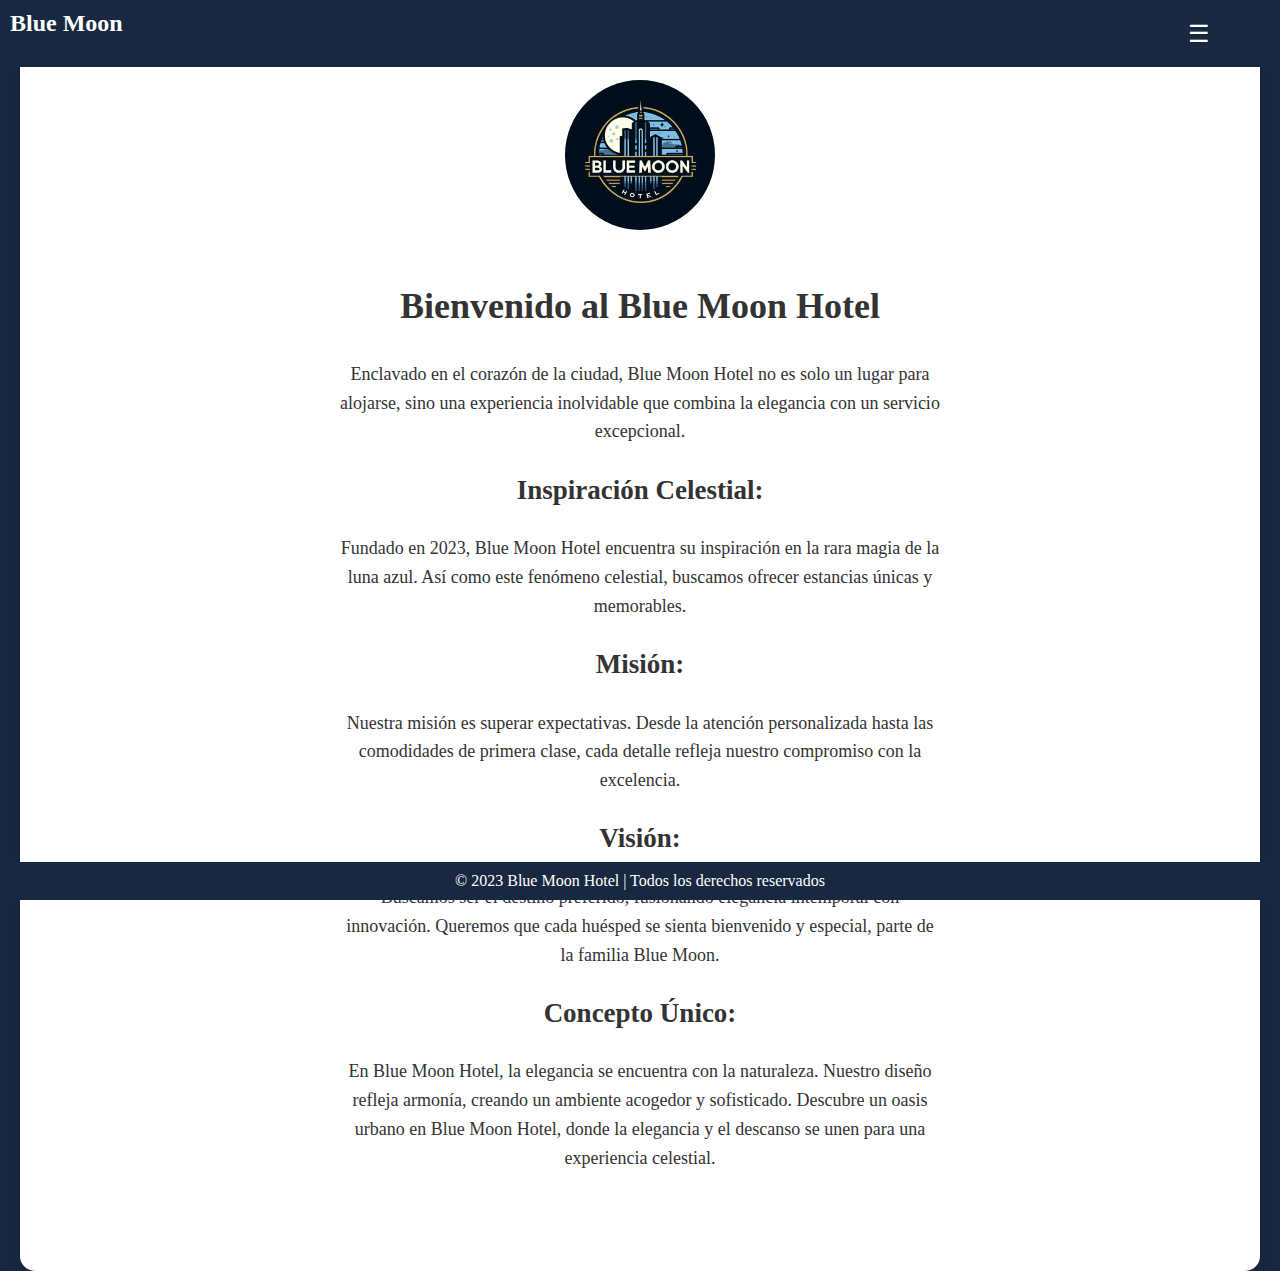
<file: login/info.html>
<!DOCTYPE html>
<html lang="es">
<head>
    <meta charset="UTF-8">
    <meta name="viewport" content="width=device-width, initial-scale=1.0">
    <link rel="stylesheet" href="CSS/info.css">
    <link rel="icon" type="image/png" sizes="16x16" href="favicon/favicon-16x16.png">
    <title>Acerca De Nosotros</title>
</head>
<body>
    <header class="fixed-header">
        <div class="logo">Blue Moon</div>
        <div class="menu-icon" id="menu-icon">&#9776;</div>
        <nav class="menu" id="menu">
            <ul>
                <li><a href="index.html">Inicio</a></li>
                <li><a href="reserva.html">Reservación</a></li>
                <li><a href="info.html">Acerca De Nosotros</a></li>
            </ul>
        </nav>
    </header>

    <main>

  <!-- Sección de descripción -->
  <div class="description-section">
    <img src="img/Logo.jpg" alt="Logo del hotel" class="logo">
    <div class="description">
        <h1>Bienvenido al Blue Moon Hotel</h1>
      <p>Enclavado en el corazón de la ciudad, Blue Moon Hotel no es solo un lugar para alojarse, sino una experiencia inolvidable que combina la elegancia con un servicio excepcional.

        <h2>Inspiración Celestial:</h2> 
        Fundado en 2023, Blue Moon Hotel encuentra su inspiración en la rara magia de la luna azul. Así como este fenómeno celestial, buscamos ofrecer estancias únicas y memorables.
        
       <h2>Misión:</h2> 
        Nuestra misión es superar expectativas. Desde la atención personalizada hasta las comodidades de primera clase, cada detalle refleja nuestro compromiso con la excelencia.
        
       <h2>Visión:</h2> 
        Buscamos ser el destino preferido, fusionando elegancia intemporal con innovación. Queremos que cada huésped se sienta bienvenido y especial, parte de la familia Blue Moon.
        
        <h2>Concepto Único:</h2>
        En Blue Moon Hotel, la elegancia se encuentra con la naturaleza. Nuestro diseño refleja armonía, creando un ambiente acogedor y sofisticado.
        
        Descubre un oasis urbano en Blue Moon Hotel, donde la elegancia y el descanso se unen para una experiencia celestial.</p>
    </div>
  </div>
        
    </main>

      <!-- Footer -->
  <footer>
    © 2023 Blue Moon Hotel | Todos los derechos reservados
  </footer>

    <script src="js/info.js"></script>

</body>
</html>
</file>
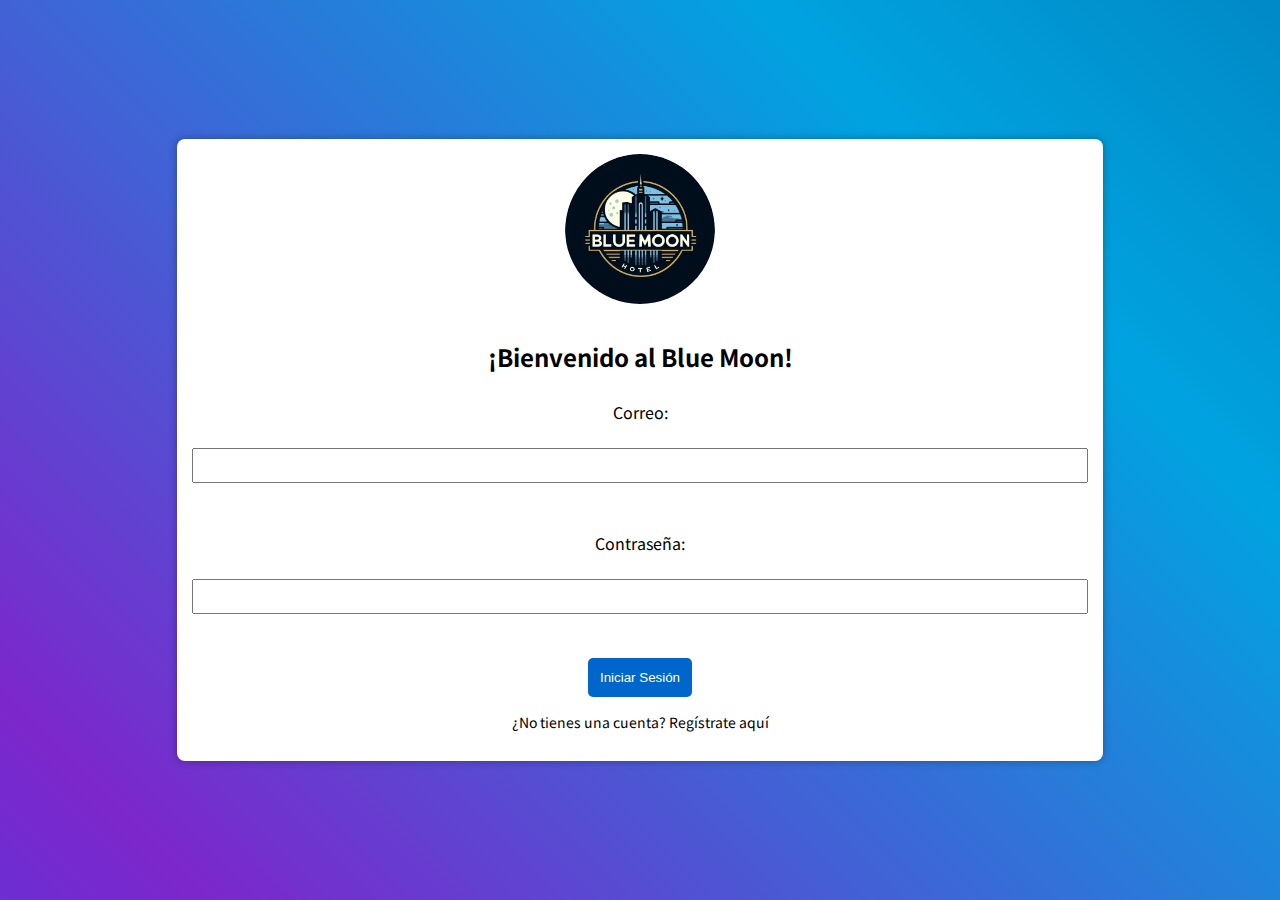
<file: login/login.html>
<!DOCTYPE html>
<html lang="es">
<head>
    <meta charset="UTF-8">
    <meta name="viewport" content="width=device-width, initial-scale=1.0">
    <title>Inicia sesión</title>
    <link rel="icon" type="image/png" sizes="16x16" href="favicon/favicon-16x16.png">
    <link rel="preconnect" href="https://fonts.googleapis.com">
    <link rel="preconnect" href="https://fonts.gstatic.com" crossorigin>
    <link href="https://fonts.googleapis.com/css2?family=Noto+Sans+JP:wght@900&display=swap" rel="stylesheet">
    <style>
        body {
            font-family: 'Noto Sans JP', sans-serif;
            text-align: center;
            margin: 0;
            padding: 0;
            background: linear-gradient(45deg, #0071A4, #0C58F3, #7c27cc, #00A3E0, #005C99, #2F7D6D, rgb(171, 13, 195));
            background-size: 400% 400%;
            animation: gradient 15s ease infinite;
            display: flex;
            align-items: center;
            justify-content: center;
            height: 100vh;
        }

        h2 {
            color: #000; /* Cambiar el color a negro */
            margin-bottom: 10px; /* Ajustar el margen inferior del título */
        }

        .logo {
            border-radius: 50%;
            overflow: hidden;
            margin-bottom: 10px;
        }

        .logo img {
            width: 150px; /* Ajustar el tamaño del logo */
            border-radius: 50%;
        }

        form {
            display: flex;
            flex-direction: column;
            align-items: center;
            justify-content: center;
            background-color: #fff; /* Fondo blanco para el formulario */
            padding: 15px; /* Ajustar el espacio interno del formulario */
            border-radius: 8px; /* Bordes redondeados */
            box-shadow: 0 0 8px rgba(0, 0, 0, 0.3); /* Sombra para el formulario */
            width: 70%; /* Ajustar el ancho del formulario */
        }

        label, input {
            margin: 8px 0; /* Ajustar el margen de los campos */
            width: 100%; /* Ajustar el ancho de los campos */
            padding: 8px;
            box-sizing: border-box;
        }

        button {
            background-color: #0066cc;
            color: #fff;
            padding: 12px; /* Ajustar el tamaño del botón */
            border: none;
            border-radius: 5px;
            cursor: pointer;
            margin-top: 12px; /* Ajustar el espacio entre los campos y el botón */
        }

        button:hover {
            background-color: #005bb5;
        }

        p {
            color: #000; /* Cambiar el color a negro */
            margin-top: 15px; /* Ajustar el margen superior */
            font-size: 14px; /* Ajustar el tamaño del texto */
        }

        p a {
            color: #000; /* Cambiar el color a negro */
            text-decoration: none;
        }

        p a:hover {
            text-decoration: underline;
        }

        @keyframes gradient {
            0% {
                background-position: 0% 50%;
            }
            50% {
                background-position: 100% 50%;
            }
            100% {
                background-position: 0% 50%;
            }
        }
    </style>
</head>
<body>
    <form action="verify/verificar_login.php" method="post">
        <div class="logo">
            <img src="img/Logo.jpg" alt="Logo">
        </div>
        <h2>¡Bienvenido al Blue Moon!</h2>

        <!-- Campos de inicio de sesión (correo y contraseña) -->
        <label for="correo1">Correo:</label>
        <input type="text" id="correo1" name="correo" required>
        <br>
        <label for="contrasena1">Contraseña:</label>
        <input type="password" id="contrasena1" name="contrasena" required>
        <br>

        <!-- Botón para enviar el formulario de inicio de sesión -->
        <button type="submit">Iniciar Sesión</button>
        <p>¿No tienes una cuenta? <a href="registro.html">Regístrate aquí</a></p>
    </form>
</body>
</html>
</file>
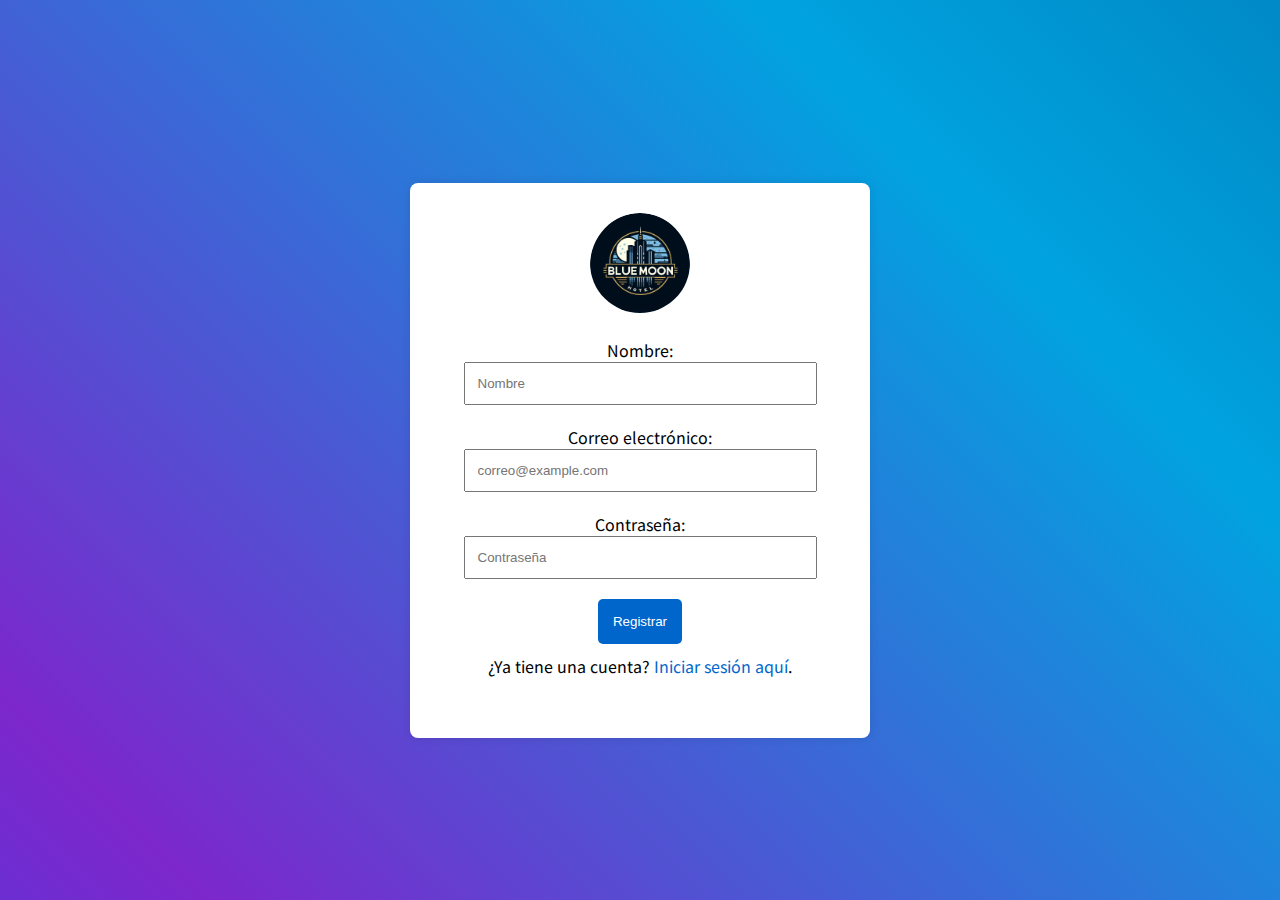
<file: login/registro.html>
<!DOCTYPE html>
<html lang="es">
<head>
    <meta charset="UTF-8">
    <meta name="viewport" content="width=device-width, initial-scale=1.0">
    <title>Registrarse</title>
    <link rel="icon" type="image/png" sizes="16x16" href="favicon/favicon-16x16.png">
    <link rel="preconnect" href="https://fonts.googleapis.com">
    <link rel="preconnect" href="https://fonts.gstatic.com" crossorigin>
    <link href="https://fonts.googleapis.com/css2?family=Noto+Sans+JP:wght@900&display=swap" rel="stylesheet">
    <style>
        body {
            font-family: 'Noto Sans JP', sans-serif;
            text-align: center;
            margin: 0;
            padding: 0;
            background: linear-gradient(45deg, #0071A4, #0C58F3, #7c27cc, #00A3E0, #005C99, #2F7D6D, rgb(171, 13, 195));
            background-size: 400% 400%;
            animation: gradient 15s ease infinite;
        }

        #contenido {
            text-align: center;
            display: flex;
            align-items: center;
            justify-content: center;
            height: 100vh;
        }

        #registro-container {
            background-color: #ffffff;
            padding: 30px; /* Ajusta el padding según sea necesario */
            border-radius: 8px;
            box-shadow: 0 0 10px rgba(0, 0, 0, 0.1);
            width: 400px; /* Ajusta el ancho según sea necesario */
            display: flex;
            flex-direction: column;
            align-items: center;
            margin-top: 20px;
        }

        .input-container {
            margin-bottom: 20px; /* Aumenta el espacio entre campos */
        }

        .logo {
            border-radius: 50%;
            overflow: hidden;
            margin-bottom: 20px;
        }

        .logo img {
            width: 100px; /* Ajusta el tamaño del logo */
            border-radius: 50%;
        }

        input {
            width: 100%;
            padding: 12px; /* Aumenta el padding de los campos */
            box-sizing: border-box;
        }

        button {
            background-color: #0066cc;
            color: #fff;
            padding: 15px;
            border: none;
            border-radius: 5px;
            cursor: pointer;
        }

        button:hover {
            background-color: #005bb5;
        }

        #mensaje-error {
            color: #ff0000;
            margin-top: 10px;
        }

        #inicio-sesion-texto {
            margin-top: auto;
            margin-bottom: 20px;
            background-color: #ffffff;
            padding: 10px;
            border-radius: 5px;
        }

        #inicio-sesion-texto a {
            color: #0066cc;
            text-decoration: none;
        }

        #inicio-sesion-texto a:hover {
            text-decoration: underline;
        }

        @keyframes gradient {
            0% {
                background-position: 0% 50%;
            }
            50% {
                background-position: 100% 50%;
            }
            100% {
                background-position: 0% 50%;
            }
        }
    </style>

    <script>
        // Función para obtener el valor del mensaje de éxito de la URL por su nombre
        function obtenerParametroUrl(nombre) {
            const urlParams = new URLSearchParams(window.location.search);
            return urlParams.get(nombre);
        }

        // Función para mostrar el mensaje de éxito
        function mostrarMensajeExito() {
            var mensajeExito = obtenerParametroUrl('mensaje');
            if (mensajeExito) {
                // Mostrar mensaje de éxito
                alert(mensajeExito);
                // Agregar botón para continuar
                var botonContinuar = document.createElement("button");
                botonContinuar.innerHTML = "Continuar";
                botonContinuar.addEventListener("click", function() {
                    // Redirigir a la página de inicio de sesión
                    window.location.href = "http://localhost/login/login.html";
                });
                document.body.appendChild(botonContinuar);
            }
        }

        // Llamar a la función para mostrar el mensaje de éxito
        mostrarMensajeExito();
    </script>
</head>
<body>
    <section id="contenido">
        <div id="registro-container">
            <div class="logo">
                <img src="img/Logo.jpg" alt="Logo">
            </div>
            <form action="verify/verificar_registro.php" method="POST">
                <div class="input-container">
                    <label for="nombre">Nombre:</label>
                    <input type="text" name="nombre" id="nombre" placeholder="Nombre" required>
                </div>
                <div class="input-container">
                    <label for="correo">Correo electrónico:</label>
                    <input type="email" name="correo" id="correo" placeholder="correo@example.com" required>
                </div>
                <div class="input-container">
                    <label for="password">Contraseña:</label>
                    <input type="password" class="form-control" name="contrasena" id="floatingPassword" required placeholder="Contraseña">
                </div>
                <button type="submit" id="botonRegistrar">Registrar</button>
            </form>
            <div id="inicio-sesion-texto">
                ¿Ya tiene una cuenta? <a href="http://localhost/login/login.html">Iniciar sesión aquí</a>.
            </div>
        </div>
    </section>
</body>
</html>
</file>
<file: login/CSS/info.css>
body {
    margin: 0;
    background-color: #192841 !important; /* Color azul oscuro similar al blue moon */
    color: white; /* Color del texto */
  }
  
  
  
  /* Nav */
  .fixed-header {
    position: fixed;
    top: 0;
    left: 0;
    width: 100%;
    background-color: #192841; /* Color azul oscuro similar al blue moon */
    color: white;
    padding: 10px;
    display: flex;
    justify-content: space-between;
    align-items: center;
    z-index: 1000;
  }
  
  .logo {
    font-size: 24px;
    font-weight: bold;
  }
  
 /* Añade un margen derecho al botón para ajustar su posición */
.menu-icon {
    font-size: 24px;
    cursor: pointer;
    margin-right: 80px; /* Puedes ajustar el valor según tus necesidades */
  }
  
  
/* Ajusta la posición del menú en relación con el botón */
.menu {
    display: none;
    position: absolute;
    top: 60px;
    margin-right: 40px;
    right: 0; /* Cambia esto a 0 para alinear el menú con el botón */
    background-color: #192841;
    border: 1px solid white;
    padding: 10px;
  }
  
  .menu ul {
    list-style: none;
    padding: 0;
    margin: 0;
  }
  
  .menu li {
    margin-bottom: 10px;
  }
  
  .menu a {
    color: white;
    text-decoration: none;
    font-size: 16px;
  }
  /*Nav end*/
  
  /* Sección de descripción */
.description-section {
    background-color: #fff; /* Fondo blanco */
    text-align: center;
    padding: 80px 20px; /* Ajusta el espaciado según tus necesidades */
    border-radius: 15px; /* Bordes redondeados */
    box-shadow: 0 0 20px rgba(0, 0, 0, 0.1); /* Sombra suave */
    margin: 0 20px; /* Ajusta el margen lateral según tus necesidades */
  }
  
  .logo {
    max-width: 150px; /* Ajusta el tamaño del logo según tus necesidades */
    height: auto;
    margin-bottom: 20px;
    border-radius: 50%; /* Logo redondeado */
  }
  
  .description {
    max-width: 600px; /* Ajusta el ancho del texto según tus necesidades */
    margin: 0 auto;
    font-size: 18px;
    line-height: 1.6;
    color: #333; /* Color del texto */
  }
  
  /* Footer */
  footer {
    background-color: #192841;
    color: white;
    text-align: center;
    padding: 10px 0;
    position: fixed;
    bottom: 0;
    width: 100%;
  }
</file>
